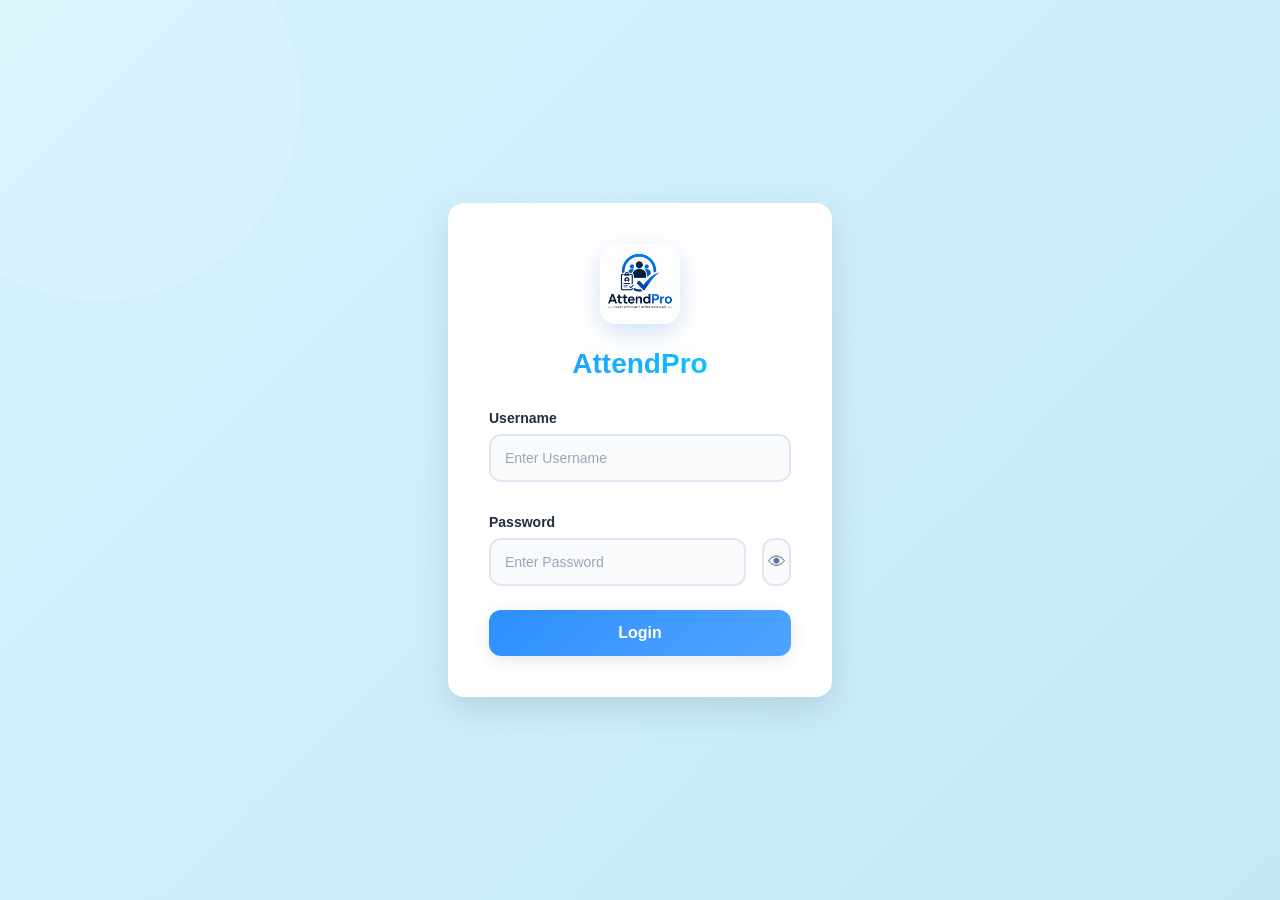
<file: index.html>
<!DOCTYPE html>
<html lang="en">

<head>
    <meta charset="UTF-8">
    <meta name="viewport" content="width=device-width, initial-scale=1.0">
    <link rel="stylesheet" href="css/style.css">
    <title>AttendPro - Login</title>
</head>

<body class="login-body">
    <div id="login">
        <div id="logo">
            <img src="images/logo.png" alt="Company Logo" height="50px">
        </div>
        <h1>AttendPro</h1>
        <form id="login-form">

            <label for="username">Username</label>
            <input id="username" type="text" name="username" placeholder="Enter Username" required><br>
            <label for="password">Password</label>

            <div id="pass-div">
                <input id="password" type="password" name="password" placeholder="Enter Password" required><br><br>
                <button type="button" id="toggle-password" class="toggle-password" aria-label="Show password">👁</button>
            </div>

            <button id="login-button" type="submit">Login</button>

        </form>

    </div>
    <script src="js/login.js"></script>
</body>

</html>
</file>
<file: css/style.css>
* {
    margin: 0;
    padding: 0;
    box-sizing: border-box;
    font-family: 'Segoe UI', Tahoma, Geneva, Verdana, sans-serif;
}

:root {
    --primary-color: #2e8fff;
    --primary-dark: #1e5fd8;
    --primary-light: #4fa3ff;
    --accent-color: #00d4ff;
    --success-color: #10a651;
    --warning-color: #ef8f00;
    --danger-color: #df2c2c;
    --bg-primary: #f8fafb;
    --bg-secondary: #d7f4fd;
    --text-primary: #1f2d3d;
    --text-secondary: #587198;
    --border-color: #dfe7f5;
    --shadow-sm: 0 2px 8px rgba(39, 64, 102, 0.08);
    --shadow-md: 0 4px 16px rgba(39, 64, 102, 0.12);
    --shadow-lg: 0 12px 32px rgba(39, 64, 102, 0.15);
}

#menuToggle {
    display: none;
}

body.login-body {
    height: 100vh;
    display: flex;
    justify-content: center;
    align-items: center;
    background: linear-gradient(135deg, #d7f4fd 0%, #c5e8f7 100%);
    position: relative;
    overflow: hidden;
}

body.login-body::before {
    content: '';
    position: absolute;
    width: 400px;
    height: 400px;
    background: rgba(255, 255, 255, 0.1);
    border-radius: 50%;
    top: -100px;
    left: -100px;
    animation: float 6s ease-in-out infinite;
}

@keyframes float {

    0%,
    100% {
        transform: translateY(0px);
    }

    50% {
        transform: translateY(20px);
    }
}

#login {
    width: 30%;
    height: auto;
    margin: auto;
    padding: 40px;
    background-color: white;
    border-radius: 16px;
    box-shadow: var(--shadow-lg);
    -webkit-backdrop-filter: blur(10px);
    backdrop-filter: blur(10px);
    position: relative;
    z-index: 1;
    transition: all 0.3s ease;
    border: 1px solid rgba(255, 255, 255, 0.8);
}

#login:hover {
    box-shadow: 0 20px 40px rgba(39, 64, 102, 0.2);
    transform: translateY(-5px);
}

#logo {
    text-align: center;
    margin-bottom: 20px;
}

#logo img {
    width: 80px;
    height: 80px;
    border-radius: 16px;
    box-shadow: 0 8px 24px rgba(105, 152, 223, 0.3);
    transition: transform 0.3s ease;
}

#logo img:hover {
    transform: scale(1.05);
}

#login label {
    font-size: 14px;
    font-weight: 600;
    color: var(--text-primary);
    display: block;
    margin-bottom: 8px;
    margin-top: 16px;
}

#login h1 {
    text-align: center;
    margin-bottom: 30px;
    font-size: 28px;
    background: linear-gradient(135deg, #2e8fff, #00d4ff);
    -webkit-background-clip: text;
    -webkit-text-fill-color: transparent;
    background-clip: text;
}

#pass-div {
    display: flex;
    gap: 8px;
}

#username,
#password {
    height: 48px;
    padding: 0 14px;
    border-radius: 12px;
    border: 2px solid var(--border-color);
    font-size: 14px;
    background: var(--bg-primary);
    transition: all 0.3s ease;
    outline: none;
}

#username {
    width: 100%;
    margin-bottom: 16px;
}

#username:focus,
#password:focus {
    border-color: var(--primary-color);
    background: white;
    box-shadow: 0 0 0 4px rgba(46, 143, 255, 0.1);
}

#username::placeholder,
#password::placeholder {
    color: #9aa7b8;
}

#password {
    width: 90%;
}

.toggle-password {
    height: 48px;
    width: 10%;
    border-radius: 12px;
    border: 2px solid var(--border-color);
    background: var(--bg-primary);
    cursor: pointer;
    transition: all 0.3s ease;
    display: flex;
    align-items: center;
    justify-content: center;
    font-size: 18px;
    color: var(--text-secondary);
}

.toggle-password:hover {
    border-color: var(--primary-color);
    color: var(--primary-color);
    background: rgba(46, 143, 255, 0.05);
}

#login-button {
    width: 100%;
    padding: 14px;
    margin-top: 24px;
    background: linear-gradient(135deg, var(--primary-color), var(--primary-light));
    color: white;
    border: none;
    border-radius: 12px;
    font-size: 16px;
    font-weight: 600;
    cursor: pointer;
    transition: all 0.3s ease;
    box-shadow: var(--shadow-md);
    position: relative;
    overflow: hidden;
}

#login-button::before {
    content: '';
    position: absolute;
    top: 0;
    left: -100%;
    width: 100%;
    height: 100%;
    background: rgba(255, 255, 255, 0.2);
    transition: left 0.3s ease;
}

#login-button:hover {
    background: linear-gradient(135deg, var(--primary-dark), #1e5fd8);
    transform: translateY(-2px);
    box-shadow: 0 12px 24px rgba(46, 143, 255, 0.3);
}

#login-button:hover::before {
    left: 100%;
}

#login-button:active {
    transform: translateY(0);
}

/*------------- dashboard css -----------*/
body.dashboard-body {
    height: 100vh;
    display: flex;
    background: linear-gradient(135deg, #d7f4fd 0%, #e8f5fa 100%);
    font-family: 'Segoe UI', Tahoma, Geneva, Verdana, sans-serif;
}

.app-shell {
    width: 100vw;
    display: flex;
}

#sidebar {
    width: 18%;
    padding: 20px;
    background: linear-gradient(180deg, white 0%, #fafcff 100%);
    border-right: 1px solid var(--border-color);
    box-shadow: var(--shadow-sm);
    overflow-y: auto;
}

.logo {
    margin: 20px;
    gap: 10px;
    display: flex;
    align-items: center;
    cursor: pointer;
    transition: all 0.3s ease;
}

.logo:hover img {
    transform: scale(1.05);
}

.logo h2 {
    font-size: 18px;
    background: linear-gradient(135deg, var(--primary-color), var(--accent-color));
    -webkit-background-clip: text;
    -webkit-text-fill-color: transparent;
    background-clip: text;
    font-weight: 700;
}

.logo img {
    width: 40px;
    height: 40px;
    border-radius: 10px;
    box-shadow: var(--shadow-sm);
    transition: transform 0.3s ease;
}

.nav-links {
    display: flex;
    flex-direction: column;
    gap: 8px;
    margin-top: 30px;
}

.nav-link {
    height: auto;
    width: 95%;
    color: var(--text-secondary);
    padding: 12px 14px;
    border-radius: 10px;
    text-decoration: none;
    display: flex;
    gap: 10px;
    align-items: center;
    font-size: 14px;
    font-weight: 500;
    transition: all 0.3s ease;
    position: relative;
    border-left: 3px solid transparent;
}

.nav-link:hover {
    background: linear-gradient(90deg, rgba(46, 143, 255, 0.1), transparent);
    color: var(--primary-color);
    border-left-color: var(--primary-color);
    transform: translateX(4px);
}

#current-link {
    background: linear-gradient(90deg, rgba(46, 143, 255, 0.15), transparent);
    color: var(--primary-color);
    border-left-color: var(--primary-color);
    font-weight: 600;
}

.main-content {
    width: 82%;
    overflow-y: auto;
}

#logoutBtn {
    width: 95%;
    padding: 12px 14px;
    border: 2px solid var(--danger-color);
    background-color: white;
    border-radius: 10px;
    cursor: pointer;
    text-decoration: none;
    color: var(--danger-color);
    font-weight: 600;
    font-size: 14px;
    transition: all 0.3s ease;
    margin-top: 20px;
}

#logoutBtn:hover {
    background: linear-gradient(135deg, rgba(223, 44, 44, 0.1), transparent);
    transform: translateX(2px);
    box-shadow: 0 4px 12px rgba(223, 44, 44, 0.15);
}

main {
    padding: 25px;
    display: flex;
    flex-direction: column;
    gap: 20px;
}

.header {
    display: flex;
    position: relative;
    align-items: center;
    justify-content: space-between;
}

.header h1 {
    font-size: 24px;
    color: var(--text-primary);
    font-weight: 700;
}

.header p {
    opacity: 0.6;
    font-size: 14px;
    color: var(--text-secondary);
}

#time-date {
    gap: 15px;
    display: flex;
    position: absolute;
    right: 10px;
}

.time-date {
    text-align: center;
    padding: 10px;
    height: 45px;
    width: 180px;
    background: linear-gradient(135deg, white, #fafcff);
    border-radius: 12px;
    box-shadow: var(--shadow-sm);
    font-size: 13px;
    font-weight: 600;
    color: var(--text-secondary);
    border: 1px solid var(--border-color);
    transition: all 0.3s ease;
}

.time-date:hover {
    box-shadow: var(--shadow-md);
    transform: translateY(-2px);
}

.text {
    opacity: 0.6;
}

.hero-section {
    padding: 30px 40px;
    display: flex;
    justify-content: space-between;
    align-items: center;
    flex-wrap: wrap;
    background: linear-gradient(135deg, white 0%, #fafcff 100%);
    border-radius: 16px;
    box-shadow: var(--shadow-sm);
    border: 1px solid var(--border-color);
    transition: all 0.3s ease;
}

.hero-section:hover {
    box-shadow: var(--shadow-md);
}

.hero-section h1 {
    font-size: 22px;
    color: var(--text-primary);
    font-weight: 700;
}

.hero-section p {
    color: var(--text-secondary);
    font-size: 14px;
}

#hero-buttons {
    display: flex;
    gap: 12px;
    align-items: center;
}

#btn1,
#btn2 {
    position: static;
    padding: 12px 20px;
    border-radius: 10px;
    font-weight: 600;
    font-size: 14px;
    cursor: pointer;
    transition: all 0.3s ease;
    border: none;
}

.hero-button {
    height: auto;
    width: auto;
    gap: 10px;
    display: flex;
    text-decoration: none;
    align-items: center;
}

#btn1 {
    height: 45px;
    padding: 10px 24px;
    background: linear-gradient(135deg, var(--primary-color), var(--primary-light));
    color: white;
    border-radius: 10px;
    box-shadow: var(--shadow-md);
}

#btn1:hover {
    transform: translateY(-3px);
    box-shadow: 0 12px 24px rgba(46, 143, 255, 0.3);
}

#btn2 {
    height: 45px;
    padding: 10px 24px;
    background: white;
    color: var(--primary-color);
    border: 2px solid var(--primary-color);
    border-radius: 10px;
}

#btn2:hover {
    background: rgba(46, 143, 255, 0.05);
    transform: translateY(-2px);
}

.stats-grid {
    display: grid;
    grid-template-columns: repeat(4, 1fr);
    gap: 20px;
}

.stat-card {
    padding: 20px;
    background: linear-gradient(135deg, white 0%, #fafcff 100%);
    border-radius: 14px;
    box-shadow: var(--shadow-sm);
    border: 1px solid var(--border-color);
    transition: all 0.3s ease;
    cursor: pointer;
    position: relative;
    overflow: hidden;
}

.stat-card::before {
    content: '';
    position: absolute;
    top: 0;
    right: -50px;
    width: 150px;
    height: 150px;
    background: linear-gradient(135deg, rgba(46, 143, 255, 0.1), transparent);
    border-radius: 50%;
    transition: all 0.3s ease;
}

.stat-card:hover {
    transform: translateY(-8px);
    box-shadow: var(--shadow-lg);
}

.stat-card:hover::before {
    right: -20px;
}

.stat-card h3 {
    font-size: 14px;
    color: var(--text-secondary);
    font-weight: 600;
    margin-bottom: 12px;
    text-transform: uppercase;
    letter-spacing: 0.5px;
}

.label {
    opacity: 0.7;
    margin: 0 4px;
    font-size: 12px;
    color: var(--text-secondary);
}

.value {
    font-size: 28px;
    font-weight: 700;
    color: var(--primary-color);
    position: relative;
    z-index: 1;
}

.muted {
    margin: 10px 0;
    font-size: 12px;
    color: var(--text-secondary);
}

.content-grid {
    display: grid;
    grid-template-columns: 2fr 1fr;
    gap: 25px;
    margin-top: 25px;
}

.panel {
    background: linear-gradient(135deg, white 0%, #fafcff 100%);
    border-radius: 16px;
    padding: 24px;
    box-shadow: var(--shadow-sm);
    border: 1px solid var(--border-color);
    transition: all 0.3s ease;
}

.panel:hover {
    box-shadow: var(--shadow-md);
}

.panel-large {
    min-height: 450px;
}

.panel-header {
    display: flex;
    justify-content: space-between;
    align-items: flex-start;
    margin-bottom: 25px;
    padding-bottom: 15px;
    border-bottom: 2px solid var(--border-color);
}

.eyebrow {
    text-transform: uppercase;
    letter-spacing: 1px;
    color: var(--text-secondary);
    font-size: 12px;
    font-weight: 700;
}

.panel-header h3 {
    font-size: 20px;
    color: var(--text-primary);
    font-weight: 700;
    margin-top: 6px;
}

.text-link {
    color: var(--primary-color);
    text-decoration: none;
    font-weight: 600;
    font-size: 13px;
    transition: all 0.3s ease;
}

.text-link:hover {
    text-decoration: underline;
    color: var(--primary-dark);
}

table {
    width: 100%;
    border-collapse: collapse;
}

thead th {
    text-align: left;
    text-transform: uppercase;
    letter-spacing: 1px;
    color: var(--text-secondary);
    font-size: 12px;
    padding: 15px 12px;
    font-weight: 700;
    background: rgba(46, 143, 255, 0.03);
    border-bottom: 2px solid var(--border-color);
}

tbody tr {
    transition: all 0.3s ease;
}

tbody tr:hover {
    background: rgba(46, 143, 255, 0.05);
}

tbody td {
    padding: 16px 12px;
    border-top: 1px solid var(--border-color);
    font-size: 14px;
    color: var(--text-primary);
    font-weight: 500;
}

.badge {
    display: inline-block;
    padding: 8px 16px;
    border-radius: 20px;
    font-weight: 600;
    font-size: 12px;
    text-transform: capitalize;
    transition: all 0.3s ease;
}

.badge:hover {
    transform: scale(1.05);
}

.present {
    background: #dff6e5;
    color: var(--success-color);
}

.absent {
    background: #ffdcdc;
    color: var(--danger-color);
}

.leave {
    background: #fff1d8;
    color: var(--warning-color);
}

.wfh {
    background: #daf7f1;
    color: #00889d;
}

.quick-actions {
    display: flex;
    flex-direction: column;
    gap: 16px;
}

.action-card {
    display: flex;
    align-items: center;
    gap: 16px;
    padding: 18px;
    border-radius: 12px;
    text-decoration: none;
    color: var(--text-primary);
    background: linear-gradient(135deg, white 0%, #fafcff 100%);
    border: 1px solid var(--border-color);
    transition: all 0.3s ease;
    font-weight: 600;
}

.action-card:hover {
    transform: translateY(-4px);
    box-shadow: var(--shadow-md);
    border-color: var(--primary-color);
}

.action-card span {
    width: 48px;
    height: 48px;
    border-radius: 12px;
    background: linear-gradient(135deg, rgba(46, 143, 255, 0.1), transparent);
    display: flex;
    justify-content: center;
    align-items: center;
    font-size: 20px;
    flex-shrink: 0;
}

.action-card strong {
    font-size: 15px;
}

/* --------css for employees.css-------- */

.two-col {
    display: grid;
    grid-template-columns: 420px 1fr;
}

.employee-header {
    display: flex;
}

.stacked-form {
    display: flex;
    flex-direction: column;
    gap: 22px;
}

.form-row {
    display: grid;
    grid-template-columns: repeat(2, 1fr);
    gap: 18px;
}

.form-group {
    display: flex;
    flex-direction: column;
    gap: 10px;
}

.form-group label {
    font-size: 14px;
    font-weight: 600;
    color: var(--text-primary);
    text-transform: capitalize;
}

.form-group input,
.form-group select {
    height: 48px;
    width: 100%;
    padding: 0 10px;
    border: 2px solid var(--border-color);
    border-radius: 10px;
    font-size: 14px;
    background: var(--bg-primary);
    outline: none;
    transition: all 0.3s ease;
    color: var(--text-primary);
}

.form-group input::placeholder,
.form-group select::placeholder {
    color: #9aa7b8;
}

.form-group input:focus,
.form-group select:focus {
    border-color: var(--primary-color);
    background: white;
    box-shadow: 0 0 0 4px rgba(46, 143, 255, 0.1);
}

.form-actions {
    display: flex;
    gap: 15px;
    margin-top: 10px;
}

.btn {
    padding: 12px 20px;
    border: none;
    border-radius: 10px;
    cursor: pointer;
    font-size: 14px;
    font-weight: 600;
    transition: all 0.3s ease;
    text-decoration: none;
    display: inline-flex;
    align-items: center;
    gap: 8px;
}

.action-btn {
    padding: 8px 14px;
    border: none;
    border-radius: 10px;
    cursor: pointer;
    transition: all 0.3s ease;
    display: inline-flex;
    align-items: center;
    gap: 8px;
}

.btn-primary {
    background: linear-gradient(135deg, var(--primary-color), var(--primary-light));
    color: white;
    box-shadow: var(--shadow-sm);
}

.btn-primary:hover {
    background: linear-gradient(135deg, var(--primary-dark), #1e5fd8);
    transform: translateY(-2px);
    box-shadow: var(--shadow-md);
}

.btn-ghost {
    background: transparent;
    color: var(--text-secondary);
    border: 2px solid var(--border-color);
}

.btn-ghost:hover {
    background: var(--bg-primary);
    border-color: var(--primary-color);
    color: var(--primary-color);
}

.btn-danger {
    background: linear-gradient(135deg, var(--danger-color), #ff4444);
    color: white;
    padding: 8px 15px;
    box-shadow: var(--shadow-sm);
}

.btn-danger:hover {
    background: linear-gradient(135deg, #c41f1f, #d62828);
    transform: translateY(-2px);
    box-shadow: var(--shadow-md);
}

.filters {
    display: grid;
    grid-template-columns: 1fr 220px 220px;
    gap: 16px;
    margin: 25px 0;
}

.filters input,
.filters select {
    height: 48px;
    border-radius: 10px;
    border: 2px solid var(--border-color);
    padding: 0 14px;
    font-size: 14px;
    background: white;
    transition: all 0.3s ease;
}

.filters input:focus,
.filters select:focus {
    border-color: var(--primary-color);
    box-shadow: 0 0 0 4px rgba(46, 143, 255, 0.1);
}

/* --------css for attendance.css-------- */

.summary-strip {
    display: flex;
    gap: 12px;
    overflow-x: auto;
    padding-bottom: 8px;
}

.summary-pill {
    padding: 10px 16px;
    border-radius: 20px;
    background: linear-gradient(135deg, rgba(46, 143, 255, 0.1), transparent);
    color: var(--primary-color);
    font-weight: 600;
    font-size: 13px;
    white-space: nowrap;
    border: 1px solid rgba(46, 143, 255, 0.2);
    transition: all 0.3s ease;
    cursor: pointer;
}

.summary-pill:hover {
    background: linear-gradient(135deg, rgba(46, 143, 255, 0.2), transparent);
    border-color: var(--primary-color);
    transform: translateY(-2px);
}

.attendance-date {
    display: flex;
    align-items: center;
    gap: 15px;
}

.attendance-date label {
    padding: 0;
    font-weight: 600;
    color: var(--text-primary);
    font-size: 14px;
}

#attendanceDate {
    padding: 12px 14px;
    border: 2px solid var(--border-color);
    border-radius: 10px;
    height: 44px;
    transition: all 0.3s ease;
}

#attendanceDate:focus {
    border-color: var(--primary-color);
    box-shadow: 0 0 0 4px rgba(46, 143, 255, 0.1);
}

.status-select {
    width: 140px;
    padding: 12px 14px;
    border: 2px solid var(--border-color);
    border-radius: 10px;
    background: white;
    transition: all 0.3s ease;
    font-weight: 600;
    color: var(--text-primary);
}

.status-select:focus {
    border-color: var(--primary-color);
    box-shadow: 0 0 0 4px rgba(46, 143, 255, 0.1);
}

#clearData {
    padding: 12px 20px;
    border: none;
    border-radius: 10px;
    background: linear-gradient(135deg, var(--danger-color), #ff4444);
    color: white;
    cursor: pointer;
    font-weight: 600;
    transition: all 0.3s ease;
}

#clearData:hover {
    background: linear-gradient(135deg, #c41f1f, #d62828);
    transform: translateY(-2px);
}

/* --------css for history.css-------- */

.pagination {
    display: flex;
    justify-content: flex-end;
    gap: 8px;
    flex-wrap: wrap;
}

.page-btn {
    color: white;
    background: linear-gradient(135deg, var(--primary-color), var(--primary-light));
    border: none;
    border-radius: 8px;
    padding: 10px 14px;
    font-weight: 600;
    cursor: pointer;
    font-size: 13px;
    transition: all 0.3s ease;
}

.page-btn:hover {
    background: linear-gradient(135deg, var(--primary-dark), #1e5fd8);
    transform: translateY(-2px);
    box-shadow: var(--shadow-sm);
}

.page-btn.active {
    background: var(--primary-dark);
    box-shadow: var(--shadow-md);
}

.page-btn:disabled {
    opacity: 0.5;
    cursor: not-allowed;
}

body.dark-mode {
    background: #121212;
    color: #ffffff;
}

body.dark-mode #sidebar {
    background: #1b1b1b;
    border-right: 1px solid #333;
}

body.dark-mode .main-content {
    background: #121212;
}

body.dark-mode .panel,
body.dark-mode .stat-card,
body.dark-mode .hero-section,
body.dark-mode .action-card,
body.dark-mode .time-date {
    background: #1e1e1e;
    color: #ffffff;
    border: 1px solid #333;
}

body.dark-mode h1,
body.dark-mode h2,
body.dark-mode h3,
body.dark-mode h4,
body.dark-mode label,
body.dark-mode td,
body.dark-mode th,
body.dark-mode p,
body.dark-mode strong {
    color: #ffffff;
}

body.dark-mode table {
    background: #1e1e1e;
}

body.dark-mode thead th {
    background: #2b2b2b;
    color: white;
}

body.dark-mode tbody td {
    background: #1e1e1e;
    color: white;
    border-color: #444;
}

body.dark-mode tbody tr:hover {
    background: #2d2d2d;
}

body.dark-mode input,
body.dark-mode select,
body.dark-mode textarea {
    background: #2d2d2d;
    color: white;
    border: 1px solid #555;
}

body.dark-mode input::placeholder {
    color: #bbb;
}

body.dark-mode .filters input,
body.dark-mode .filters select,
body.dark-mode .status-select,
body.dark-mode #attendanceDate {
    background: #2d2d2d;
    color: white;
    border: 1px solid #555;
}

body.dark-mode .summary-pill {
    background: #2d2d2d;
    color: white;
    border: 1px solid #555;
}

body.dark-mode .nav-link {
    color: #d1d5db;
}

body.dark-mode .nav-link:hover,
body.dark-mode #current-link {
    background: #2563eb;
    color: white;
}

body.dark-mode .btn-ghost {
    background: #2d2d2d;
    color: white;
    border: 1px solid #555;
}

body.dark-mode .btn-ghost:hover {
    background: #3d3d3d;
}

body.dark-mode #logoutBtn {
    background: #2d2d2d;
    color: #ff6b6b;
    border-color: #ff6b6b;
}

body.dark-mode #logoutBtn:hover {
    background: #3d3d3d;
}

body.dark-mode .badge.present {
    background: #166534;
    color: white;
}

body.dark-mode .badge.absent {
    background: #991b1b;
    color: white;
}

body.dark-mode .badge.leave {
    background: #92400e;
    color: white;
}

body.dark-mode .badge.wfh {
    background: #155e75;
    color: white;
}

body.dark-mode * {
    transition: 0.3s;
}

body,
.sidebar,
.main-content,
.panel,
.stat-card,
table,
input,
select,
button,
.header {
    transition: 0.3s ease;
}

@media (max-width: 992px) {
    html {
        overflow-x: hidden;
    }

    #login {
        width: 90%;
        padding: 20px;
    }

    #logo {
        margin-bottom: 10px;
    }

    #logo img {
        width: 60px;
        height: 60px;
        border-radius: 16px;
        box-shadow: 0 8px 24px rgba(105, 152, 223, 0.3);
        transition: transform 0.3s ease;
    }

    #login label {
        font-size: 12px;
        margin: 8px;
    }

    #login h1 {
        margin-bottom: 10px;
        font-size: 24px;
    }

    #pass-div {
        gap: 3px;
    }

    #username,
    #password {
        height: 48px;
        padding: 0 10px;
    }

    #username {
        margin-bottom: 5px;
    }

    #password {
        width: 85%;
    }

    .toggle-password {
        width: 15%;
    }

    .icon-name {
        display: none;
    }

    #sidebar {
        width: 13%;
        padding: 5px;
    }

    .logo {
        margin: auto;
    }

    .logo h2 {
        display: none;
    }

    .logo p {
        display: none;
    }

    .logo img {
        margin: 10px 0;
    }

    .main-content {
        width: 85%;
        overflow-y: auto;
    }

    #logoutBtn {
        width: 95%;
        padding: 5px;
        font-size: 7px;
    }

    main {
        padding: 5px;
        gap: 10px;
    }

    .header {
        margin: 10px;
        display: flex;
    }

    #time-date {
        display: none;
    }

    .hero-section {
        padding: 20px;
    }

    .hero-section h2 {
        font-size: 20px;
        margin: 10px 0;
    }

    .hero-section p {
        color: var(--text-secondary);
        font-size: 14px;
    }

    #btn1,
    #btn2 {
        margin: 10px 0;
        font-size: 12px;
    }

    .stats-grid {
        grid-template-columns: repeat(2, 1fr);
    }

    .muted {
        font-size: 10px;
    }

    .content-grid {
        display: grid;
        grid-template-columns: repeat(1, 1fr);
        gap: 20px;
        margin-top: 10px;
    }

    .panel {
        padding-bottom: 20px !important;
        width: 100%;
        padding: 5px;
        overflow-x: scroll;
    }

    .eyebrow {
        padding: 10px 0 0 10px;
    }

    .panel-header {
        flex-direction: column;
        margin-bottom: 00px;
        padding-bottom: 10px;
    }

    .panel-header h3 {
        margin: 0;
        padding-left: 10px;
        font-size: 17px;
    }

    .text-link {
        position: relative;
        top: -18px;
        right: -250px;
        font-size: 13px;
        transition: all 0.3s ease;
    }

    table {
        width: 100%;
        border-collapse: collapse;
    }

    thead th {
        font-size: 8px;
        padding: 12px 6px;
    }

    #btn {
        display: flex;
        gap: 6px;
    }

    tbody td {
        padding: 8px 4px;
        font-size: 12px;
    }

    .two-col {
        display: flex;
        flex-direction: column;
    }

    .form-row {
        margin: 10px;
        gap: 12px;
    }

    .form-group label {
        margin: 0 0 0 6px;
    }

    .form-group input,
    .form-group select {
        padding: 5px 10px;
        font-size: 12px;
    }

    .action-btn {
        padding: 6px;
        gap: 8px;
    }

    .btn {
        padding: 9px;
        margin: 0;
    }

    .btn-primary {
        margin-left: 10px;
    }

    .upload-label {
        width: 90%;
        margin: 10px 0 10px 10px;
    }

    #exportData {
        margin-top: 10px;
    }

    #backupData {
        margin-top: 10px;
    }

    .btn-danger {
        padding: 6px;
    }

    .filters {
        display: grid;
        grid-template-columns: repeat(2, 1fr);
        gap: 10px;
        margin: 20px 0;
    }

    .filters input,
    .filters select {
        width: 100%;
        padding: 0 3px;
        font-size: 10px;
    }

    .status-select {
        width: 90px;
        padding: 12px 10px;
        border: 2px solid var(--border-color);
        border-radius: 10px;
        background: white;
        transition: all 0.3s ease;
        font-weight: 600;
        color: var(--text-primary);
    }

    .summary-strip {
        display: flex;
        gap: 12px;
        overflow-x: auto;
        padding: 8px 0;
    }

    .summary-pill {
        padding: 10px 16px;
    }

    .attendance-date {
        display: flex;
        align-items: center;
        gap: 15px;
        margin: 10px 0 0 10px;
    }

    #attendanceDate {
        padding: 8px 10px;
    }

    #clearData {
        padding: 12px 20px;
    }

    .page-btn {
        border-radius: 50%;
        padding: 12px 18px;
        margin: 20px 20px 0 0;
    }

    .setting-card {
        margin: 10px;
    }
}
</file>
